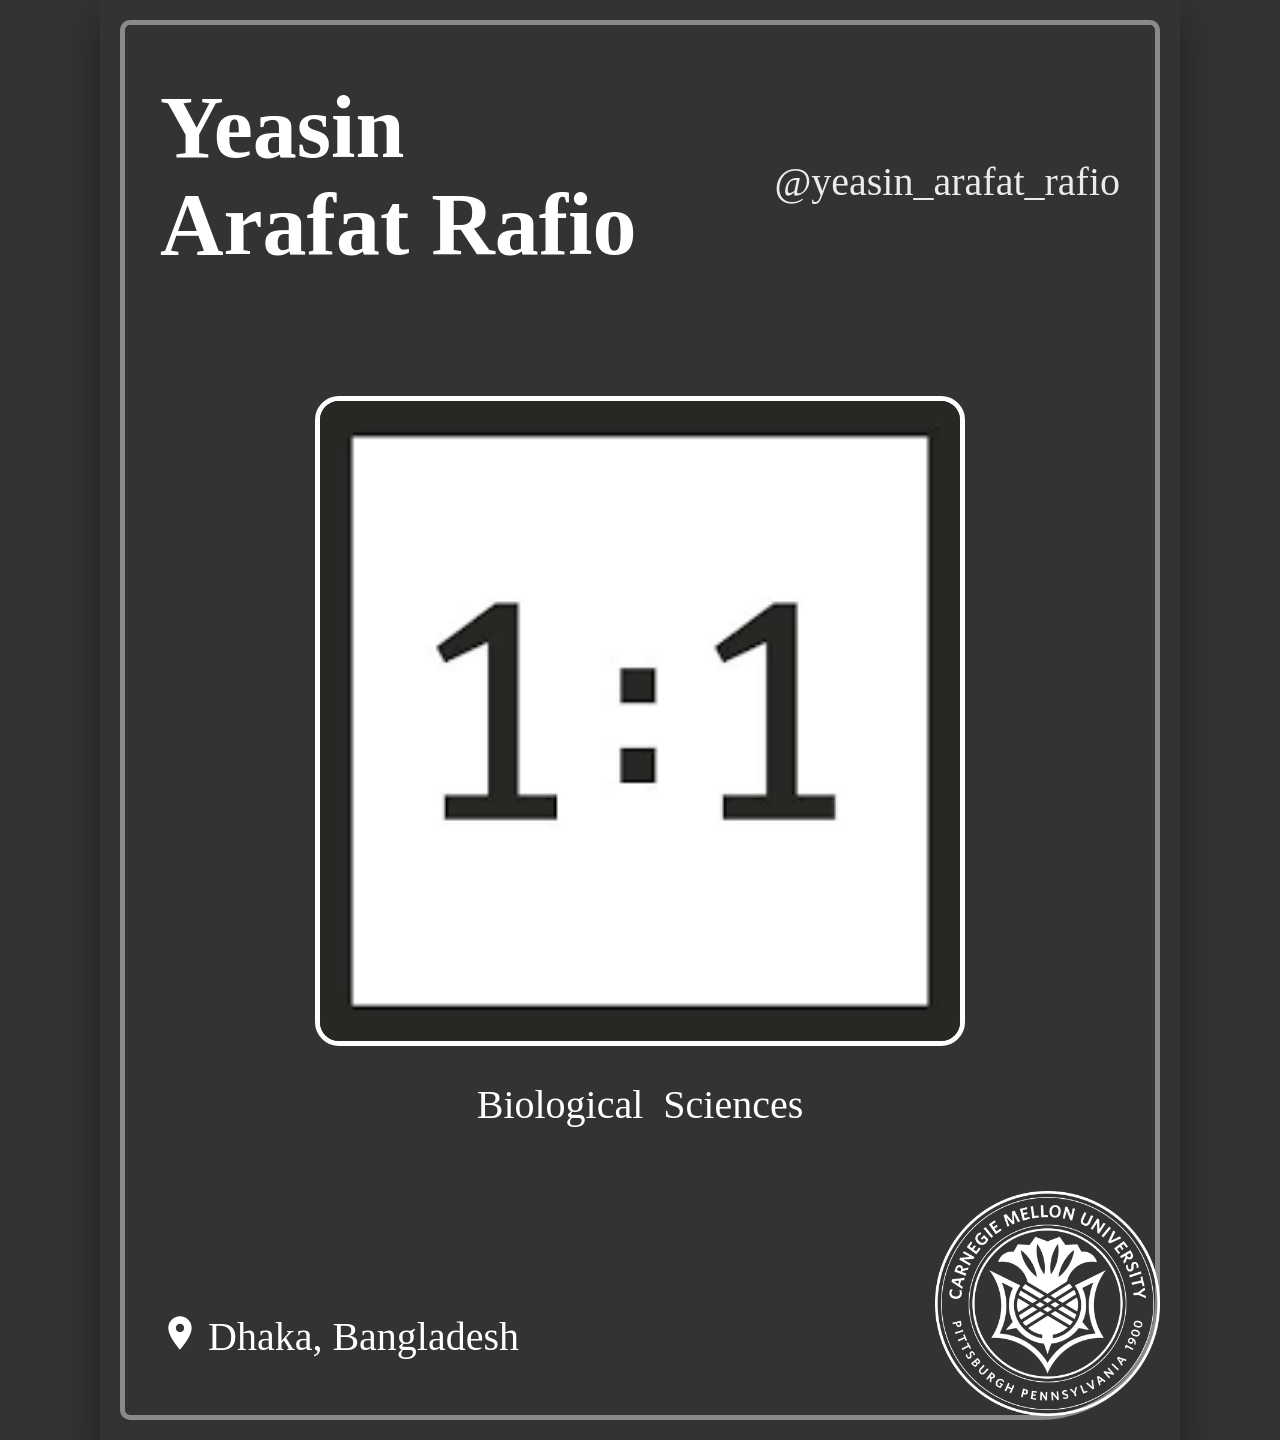
<file: template/v1/index.html>
<!DOCTYPE html>
<html lang="en">
<head>
    <meta charset="UTF-8">
    <meta name="viewport" content="width=device-width, initial-scale=1.0">
    <title>Instagram Student Profile Template</title>
    <link rel="stylesheet" href="style.css">
    <link href="https://fonts.googleapis.com/css2?family=Playfair+Display:wght@700&family=Inter:wght@400;600&display=swap" rel="stylesheet">
</head>
<body>

    <div class="insta-card">
        <header class="card-header">
            <div class="name-block">
                <h1>Yeasin Arafat Rafio</h1>
            </div>
            <div class="handle">
                @yeasin_arafat_rafio
            </div>
        </header>

        <div class="image-container">
            <img src="../../assets/image.png" alt="Profile Portrait">
            <p class="major">Biological &nbsp;Sciences</p>
        </div>

        <footer class="card-footer">
            <div class="location">
                <svg viewBox="0 0 24 24" fill="currentColor" width="40" height="40">
                    <path d="M12 2C8.13 2 5 5.13 5 9c0 5.25 7 13 7 13s7-7.75 7-13c0-3.87-3.13-7-7-7zm0 9.5c-1.38 0-2.5-1.12-2.5-2.5s1.12-2.5 2.5-2.5 2.5 1.12 2.5 2.5-1.12 2.5-2.5 2.5z"/>
                </svg>
                Dhaka, Bangladesh
            </div>

            <div class="university-logo">
                <img src="../../assets/cmu-seal-w.png" alt="University Seal">
            </div>
        </footer>
    </div>

</body>
</html>
</file>
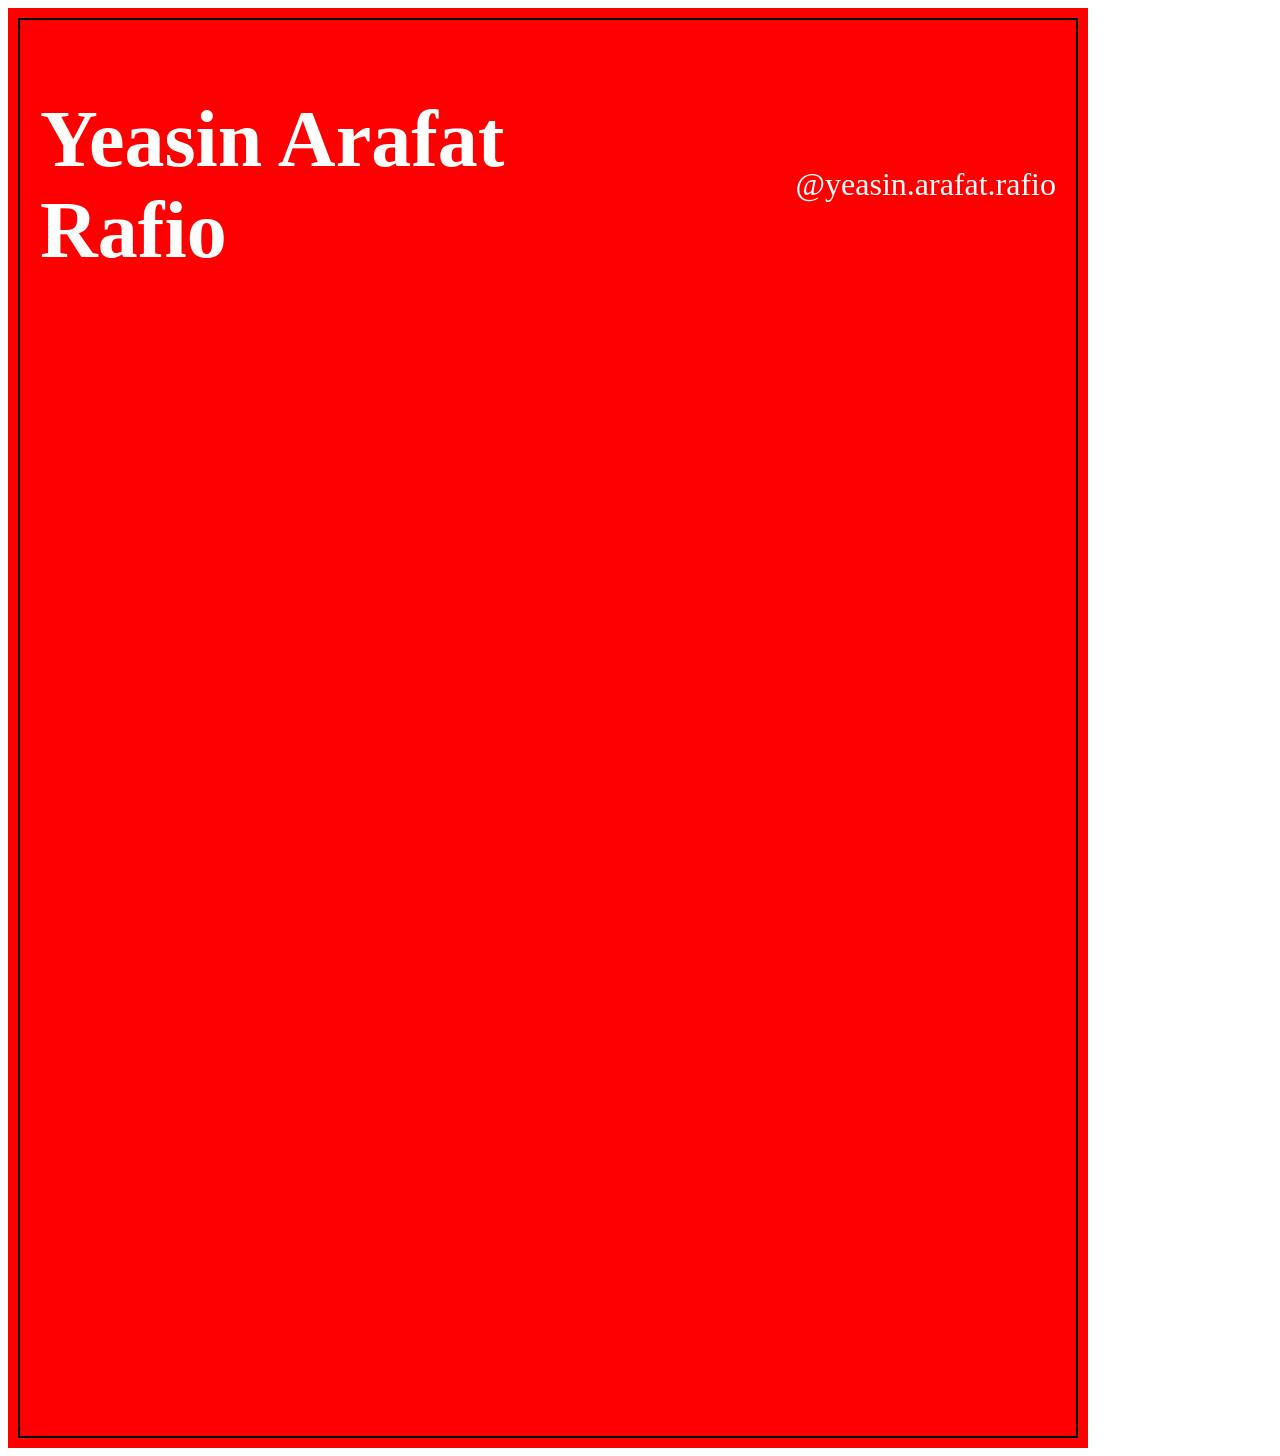
<file: template/v2/index.html>
<!DOCTYPE html>
<html lang="en">
<head>
    <meta charset="UTF-8">
    <meta name="viewport" content="width=device-width, initial-scale=1.0">
    <title>Instagram Template v2</title>
    <style>
        .container{
            width: 1080px;
            height: 1440px;

            font-family: 'Playfair Display', serif;

            display: flex;
            flex-direction: column;

            background-color: red;
            color: white;
            
            padding: 10px; 
            box-sizing: border-box;
        }


        .post{
            border: 2px solid black;
        
            padding: 20px;
            flex: 1;

            display: flex;
            flex-direction: column;
        }

        .header{
            display: flex;
            flex-direction: row;
            align-items: center;
            justify-content: space-between;
        }

        .full-name{
            font-size: 5rem;

            width: 600px;
            text-transform: capitalize;
        }

        .handle{
            font-size: 2rem;

            width: 400px;
            text-align: right;
        }
    </style>
</head>
<body>
    <div class="container">
        <div class="post">
            <div class="header">
                <h1 class="full-name">Yeasin Arafat Rafio</h1>
                <p class="handle">@yeasin.arafat.rafio</p>
            </div>
        </div>
    </div>

</body>
</html>
</file>
<file: template/v1/style.css>
:root {

     --bg-red: #a31621;

     --white: #ffffff;

 }


 * {

     margin: 0;

     padding: 0;

     box-sizing: border-box;

     font-family: 'Source Serif Pro', serif;
 }


 body {

     background-color: #333;

     display: flex;

     justify-content: center;

     align-items: center;

     min-height: 100vh;

 }


 .insta-card {

     width: 1080px;

     height: 1440px;

     

     background-size: cover;
     background-position: center;

     padding: 80px 60px;

     color: var(--white);

     box-shadow: 0 20px 40px rgba(0, 0, 0, 0.4);

     display: flex;

     flex-direction: column;

     justify-content: space-between;

     position: relative;

     overflow: hidden;

 }


 .card-header {

     display: flex;

     flex-direction: row;

     justify-content: space-between;

     align-items: center;

 }


 .name-block {

     font-size: 2.75rem;

     line-height: 1.1;

     font-weight: 600;

     text-transform: capitalize;

     display: flex;

     width: 50%;

     /* border: 1px solid rgba(255, 255, 255, 0.15); */

 }


 .handle {

     font-size: 2.5rem;
     font-weight: 400;

     text-align: end;


     white-space: nowrap;

     opacity: 0.9;

     margin-top: 10px;

     width: 40%;

     /* border: 1px solid rgba(255, 255, 255, 0.15); */

 }


 .image-container {

     display: flex;

     flex-direction: column;

     align-items: center;

     gap: 20px;

     flex-grow: 1;
     /* Allows this section to take up available middle space */

     justify-content: center;
    

 }


 .image-container img {

     width: 650px;

     height: 650px;

     object-fit: cover;

     border-radius: 24px;

     border: 5px solid var(--white);

     background-color: #eee;
     

 }


 .major {

     margin-top: 15px;

     font-family: "Open Sans";

     font-size: 2.5rem;

     font-weight: 300;

 }


 .card-footer {

     display: flex;

     justify-content: space-between;

     align-items: flex-end;

 }


 .location {

     display: flex;

     align-items: flex-start;

     gap: 8px;

     font-size: 2.5rem;
     font-weight: 200;

 }


 .university-logo img {

     width: 225px;

     height: auto;

     margin: -60px -40px;

 }


 .insta-card::after {
     content: "";

     position: absolute;

     top: 20px;

     bottom:20px;

     left: 20px;

     right: 20px;

     border: 5px solid rgba(255, 255, 255, 0.428);

     pointer-events: none;

     border-radius: 10px 10px 120px 10px;

 }
</file>
